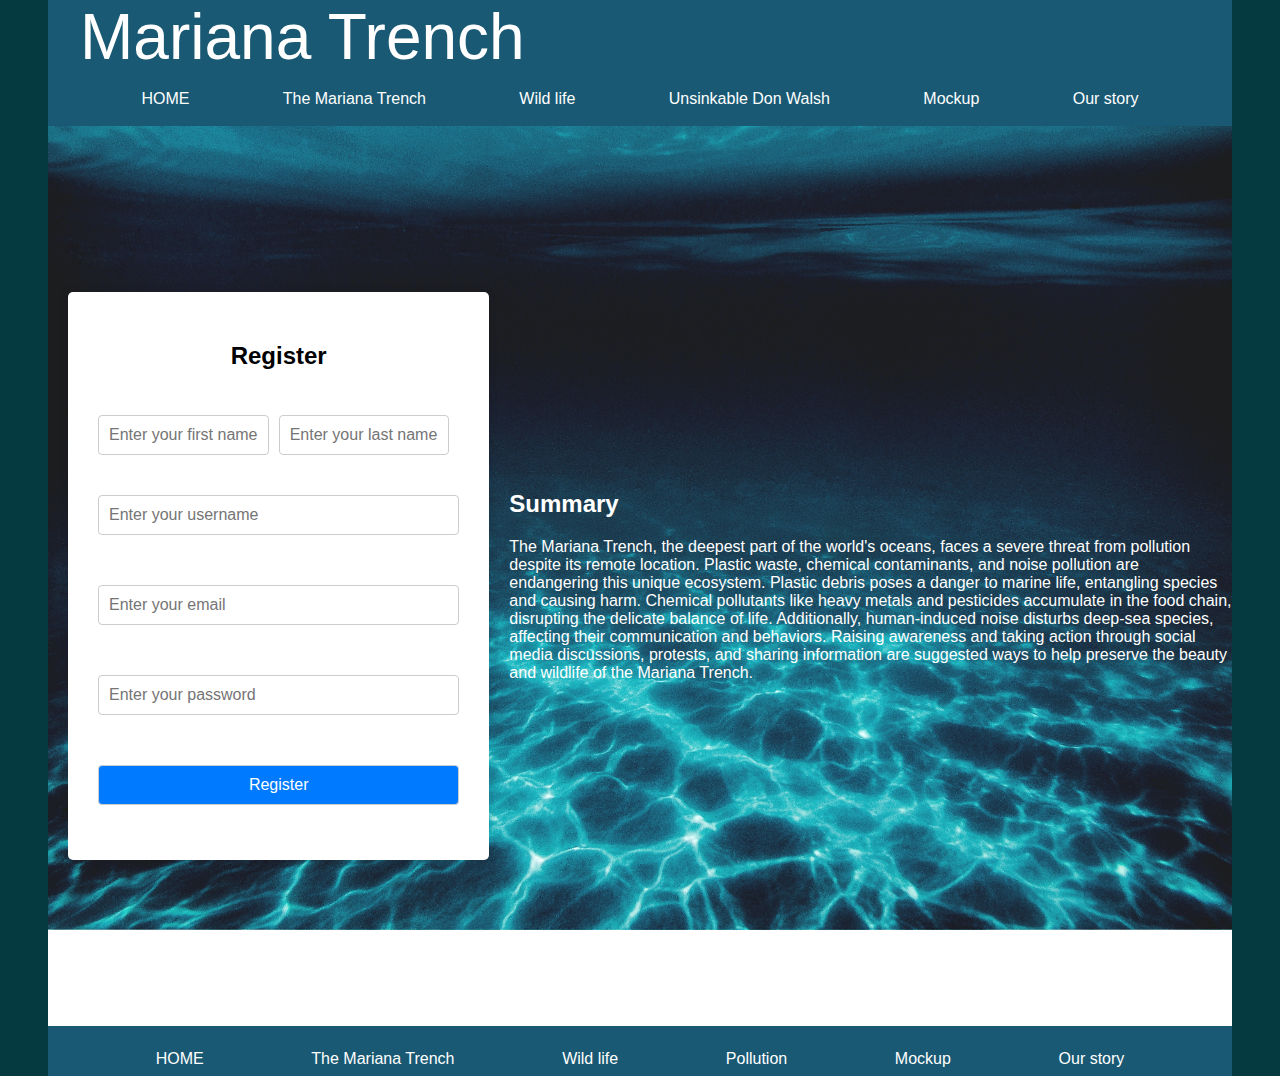
<file: index.html>
<!DOCTYPE html>
<html lang="en">
  <head>
    <link type="text/css" rel="stylesheet" href="style.css" />
    <meta charset="UTF-8" />
    <meta name="viewport" content="width=device-width, initial-scale=1.0" />
    <title>Mariana Trench</title>
  </head>
  <body>
    <div id="header">
      <span id="title">Mariana Trench</span>
      <br />
      <ul id="nav">
        <a href="#"><li>HOME</li></a>
        <a href="#"><li>The Mariana Trench</li></a>
        <a href="#"><li>Wild life</li></a>
        <a href="#"><li>Unsinkable Don Walsh</li></a>
        <a href="#"><li>Mockup</li></a>
        <a href="#"><li>Our story</li></a>
      </ul>
      <br />
    </div>
    <div id="main">
      <div class="login-container">
        <h2>Register</h2>
        <form id="register-form">
          <div class="name-row">
            <input
              type="text"
              id="firstName"
              name="firstName"
              placeholder="Enter your first name"
              required
            />

            <input
              type="text"
              id="lastName"
              name="lastName"
              placeholder="Enter your last name"
              required
            />
          </div>

          <input
            type="text"
            id="username"
            name="username"
            placeholder="Enter your username"
            required
          />

          <input
            type="email"
            id="email"
            name="email"
            placeholder="Enter your email"
            required
          />

          <input
            type="password"
            id="password"
            name="password"
            placeholder="Enter your password"
            required
          />

          <button type="submit">Register</button>
        </form>
      </div>

      <div class="summary">
        <h2>Summary</h2>
        The Mariana Trench, the deepest part of the world's oceans, faces a
        severe threat from pollution despite its remote location. Plastic waste,
        chemical contaminants, and noise pollution are endangering this unique
        ecosystem. Plastic debris poses a danger to marine life, entangling
        species and causing harm. Chemical pollutants like heavy metals and
        pesticides accumulate in the food chain, disrupting the delicate balance
        of life. Additionally, human-induced noise disturbs deep-sea species,
        affecting their communication and behaviors. Raising awareness and
        taking action through social media discussions, protests, and sharing
        information are suggested ways to help preserve the beauty and wildlife
        of the Mariana Trench.
      </div>
    </div>
    <div id="footer">
      <ul id="nav">
        <a href="#"><li>HOME</li></a>
        <a href="#"><li>The Mariana Trench</li></a>
        <a href="#"><li>Wild life</li></a>
        <a href="#"><li>Pollution</li></a>
        <a href="#"><li>Mockup</li></a>
        <a href="#"><li>Our story</li></a>
      </ul>
    </div>

    <script src="scripts.js"></script>
  </body>
</html>
</file>
<file: style.css>
body {
  color: white;
  margin: 0;
  border-left: 3em solid #053a40;
  border-right: 3em solid #053a40;
  font-family: "Montserrat", sans-serif;
}

#header {
  background-color: #195973;
  width: 100%;
}
#header #title {
  font-size: 4em;
  margin: 0.5em;
}
#nav {
  list-style: none;
  display: flex;
  justify-content: space-evenly;
  margin-bottom: 0;
  padding: 0;
}

#nav a {
  text-decoration: none;
  transition: 0.3s;
}

#nav a:hover {
  text-decoration: none;
  transform: translateY(-0.2em);
}

#nav li {
  color: white;
}

#nav li:hover {
  color: black;
}

#main {
  margin: 0;
  background: url(jonathan-borba-3o5oUjrD90w-unsplash_1.jpg) no-repeat center
    center fixed;
  background-size: cover;
  width: 100%;
  height: 100vh;
  display: flex;
  justify-content: center;
  align-items: center;
}

.login-container {
  flex: 1;
  margin: 20px;
  padding: 30px;
  border-radius: 5px;
  background-color: #fff;
  box-shadow: 0 0 10px rgba(0, 0, 0, 0.1);
}

.login-container h2 {
  color: black;
  font-size: 1.5em;
  text-align: center;
  margin-bottom: 20px;
}

/* Style form elements */
#register-form {
  display: flex;
  flex-direction: column;
}

/* Make first name and last name display in the same column */
#firstName,
#lastName {
  width: calc(100% - 22px); /* Adjusted for border and padding */
  padding: 10px;
  margin-bottom: 15px;
  border: 1px solid #ccc;
  border-radius: 4px;
  font-size: 1em;
}

label {
  margin-bottom: 8px;
  font-weight: bold; /* Make labels bold */
}

input[type="text"],
input[type="email"],
input[type="password"],
button {
  padding: 10px;
  margin: 25px 0;
  border: 1px solid #ccc;
  border-radius: 4px;
  font-size: 1em; /* Adjust font size */
}

.name-row {
  display: flex;
}

.name-row #firstName,
.name-row #lastName {
  flex: 1;
}

.name-row #firstName {
  margin-right: 10px; /* Add some margin to separate the fields */
}

.name-row input[type="text"] {
  flex: 1;
  margin-right: 10px; /* Add some margin to separate the fields */
}

button {
  background-color: #007bff;
  color: white;
  cursor: pointer;
  transition: background-color 0.3s ease; /* Add transition */
}

button:hover {
  background-color: #0056b3;
}

.summary {
  flex: 2;
  width: 30%;
}

#footer {
  margin: 0;
  background-color: #195973;
  width: 100%;
  padding-top: 0.5em;
  padding-bottom: 0.5em;
}

@media (max-width: 600px) {
  #nav {
    flex-direction: column;
  }
  #main {
    flex-wrap: wrap;
  }
}
</file>
